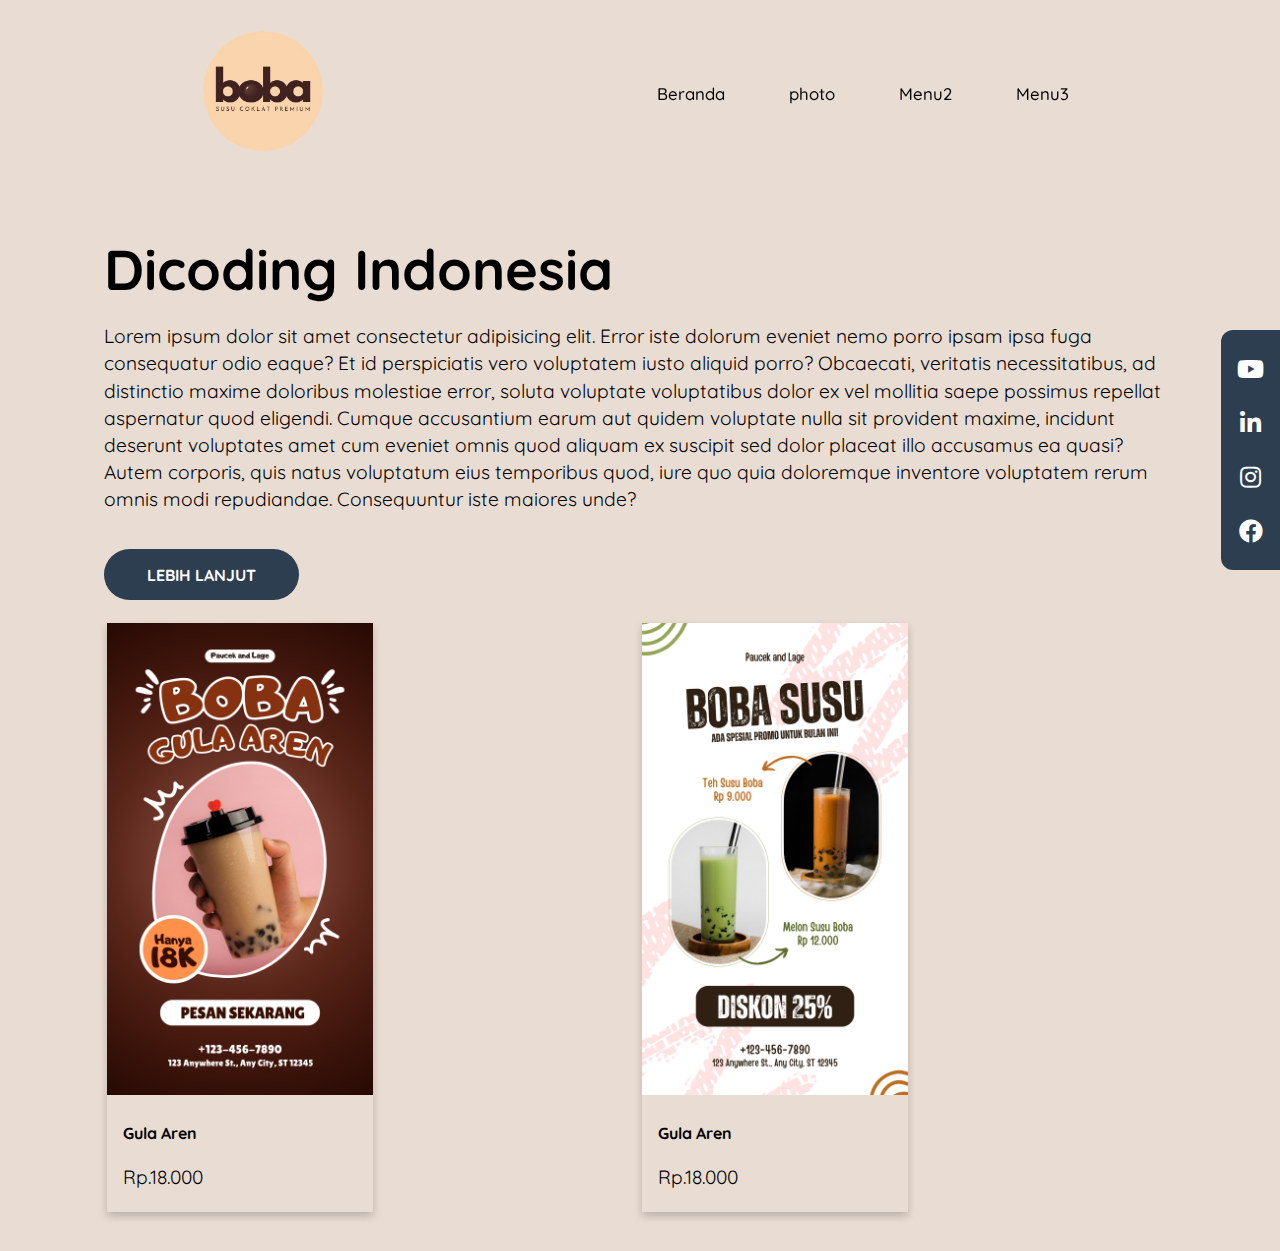
<file: index.html>
<!DOCTYPE html>
<html>
  <head>
    <meta charset="utf-8" />
    <title>Landing Page</title>
 
    <!-- My Own CSS -->
    <link rel="stylesheet" href="style.css" />
 
    <!-- Fonts -->
    <link rel="preconnect" href="https://fonts.googleapis.com" />
    <link rel="preconnect" href="https://fonts.gstatic.com" crossorigin />
    <link
      href="https://fonts.googleapis.com/css2?family=Quicksand:wght@500;700&display=swap"
      rel="stylesheet"
    />
 
    <!-- Font Awesome 5.15.4 -->
    <link
      rel="stylesheet"
      href="https://cdnjs.cloudflare.com/ajax/libs/font-awesome/5.15.4/css/all.min.css"
      integrity="sha512-1ycn6IcaQQ40/MKBW2W4Rhis/DbILU74C1vSrLJxCq57o941Ym01SwNsOMqvEBFlcgUa6xLiPY/NS5R+E6ztJQ=="
      crossorigin="anonymous"
      referrerpolicy="no-referrer"
    />
  </head>
  <body>
    <header class="navbar-container">
      <div class="logo">
        <img src="logo.png" alt="Logo" />
      </div>
      <nav class="nav-list">
        <ul>
          <li><a href="#beranda">Beranda</a></li>
          <li><a href="#image">photo</a></li>
          <li><a href="#">Menu2</a></li>
          <li><a href="#">Menu3</a></li>
        </ul>
      </nav>
    </header>
 
    <main>
      <section beranda>
      <id=#beranda>
      <div class="content">
        <div class="content-description">
          <h1 class="title">Dicoding Indonesia</h1>
          <p>
    Lorem ipsum dolor sit amet consectetur adipisicing elit. Error iste dolorum eveniet nemo porro ipsam ipsa fuga consequatur odio eaque? Et id perspiciatis vero   voluptatem iusto aliquid porro? Obcaecati, veritatis necessitatibus, ad distinctio maxime doloribus molestiae error, soluta voluptate voluptatibus dolor ex vel mollitia saepe possimus repellat aspernatur quod eligendi. Cumque accusantium earum aut quidem voluptate nulla sit provident maxime, incidunt deserunt voluptates amet cum eveniet omnis quod aliquam ex suscipit sed dolor placeat illo accusamus ea quasi? Autem corporis, quis natus voluptatum eius temporibus quod, iure quo quia doloremque inventore voluptatem rerum omnis modi repudiandae. Consequuntur iste maiores unde?
          </p>
 
          <button>Lebih lanjut</button><br><br>
          <table border="0">
            <tr>
              <td><div class="card">
            <img src="ft1.png" alt="Avatar" style="width:100%">
            <div class="container">
              <h4><b>Gula Aren</b></h4> 
              <p>Rp.18.000</p> 
            </div>
          </div>
              </td>
              <td>
                <div class="card">
                  <img src="ft2.png" alt="Avatar" style="width:100%">
                  <div class="container">
                    <h4><b>Gula Aren</b></h4> 
                    <p>Rp.18.000</p> 
                  </div>
                </div>
              </td>
            </tr>
            <tr>
              <td>
                
              </td>
            </tr>
          </table>
          
        </div>
      </id>
 
      <aside>
        <div class="social-media">
          <ul>
            <li>
              <a href="https://www.youtube.com/?app=desktop&hl=en"><i class="fab fa-youtube"></i></a>
            </li>
            <li>
              <a href="#"><i class="fab fa-linkedin-in"></i></a>
            </li>
            <li>
              <a href="#"><i class="fab fa-instagram"></i></a>
            </li>
            <li>
              <a href="#"><i class="fab fa-facebook"></i></a>
            </li>
          </ul>
        </div>
      </aside>
    </main>
  </body>
</html>
</file>
<file: style.css>
*,
*::before,
*::after {
  box-sizing: border-box;
}
 html{
  scroll-behavior: smooth;
 }
body {
  font-family: 'Quicksand', sans-serif;
 
  height: 100vh;
  margin: 0;
  background-color: #e9dcd2;
 
  display: flex;
  flex-direction: column;
}
 
header.navbar-container {
  width: 100%;
  max-width: 1200px;
  padding-block: 1rem;
  margin-inline: auto;
 
  display: flex;
  justify-content: space-around;
  align-items: center;
 
  z-index: 9999;
}
 
header.navbar-container .logo img {
  width: 150px;
}
 
header.navbar-container .nav-list ul {
  padding-left: 0;
 
  display: flex;
  justify-content: center;
  gap: 2rem 1rem;
}
 
header.navbar-container .nav-list li {
  list-style-type: none;
}
 
header.navbar-container .nav-list li a {
  padding: 0.5rem 1.5rem;
  border-radius: 999px;
 
  text-decoration: none;
  font-size: 1.05rem;
  font-weight: 500;
  color: black;
 
  transition: all 0.2s ease-in-out;
}
 
header.navbar-container .nav-list li:hover a {
  background-color: #C6A969;
  color: white;
}
 
main {
  flex: 1;
 
  width: 100%;
  max-width: 1200px;
  margin-inline: auto;
  padding: 2rem 4rem;
 
  display: flex;
  align-items: center;
}
 
main .content {
  flex: 1;
 
  display: flex;
  align-items: center;
}
 
main .content .content-description {
  flex: 1 1;
}
 
main .content .content-description .title {
  margin-block: 1rem;
 
  font-size: 3.5rem;
}
 
main .content .content-description p {
  font-size: 1.2rem;
  line-height: 1.7rem;
}
 
main .content .content-description button {
  padding: 0.8rem 2.5rem;
  border: 3px solid transparent;
  border-radius: 999px;
  margin-block-start: 1rem;
 
  background-color: #2d3e50;
 
  font-family: 'Quicksand', sans-serif;
  text-transform: uppercase;
  font-size: 1rem;
  font-weight: 700;
  color: white;
 
  cursor: pointer;
  transition: all 0.15s ease-in;
}
 
main .content .content-description button:hover {
  border: 3px solid #2d3e50;
  background-color: transparent;
 
  color: #2d3e50;
}
 
main .content .content-image {
  flex: 1;
 
  display: flex;
}
 
main .content .content-image img {
  width: 300px;
  min-width: 250px;
  margin: auto;
}
 
main aside {
  position: fixed;
  inset-block: 0;
  inset-inline-end: 0;
}
 
main aside .social-media {
  height: 100%;
  display: flex;
}
 
main aside .social-media ul {
  padding: 1.5rem 1rem;
  border-top-left-radius: 12px;
  border-bottom-left-radius: 12px;
  margin: auto;
  background-color: #2d3e50;
 
  display: flex;
  flex-flow: column nowrap;
  align-items: center;
  justify-content: center;
  gap: 1.5rem;
}
 
main aside .social-media li {
  list-style-type: none;
}
 
main aside .social-media li a {
  text-decoration: none;
  font-size: 1.5rem;
  color: white;
 
  transition: all 0.1s ease-in-out;
}
 
main aside .social-media li a:hover {
  color: #89b0d9;
}

.card {
  box-shadow: 0 4px 8px 0 rgba(0,0,0,0.2);
  transition: 0.3s;
  width: 50%;
}

.card:hover {
  box-shadow: 0 8px 16px 0 rgba(0,0,0,0.2);
}

.container {
  padding: 2px 16px;}
</file>
